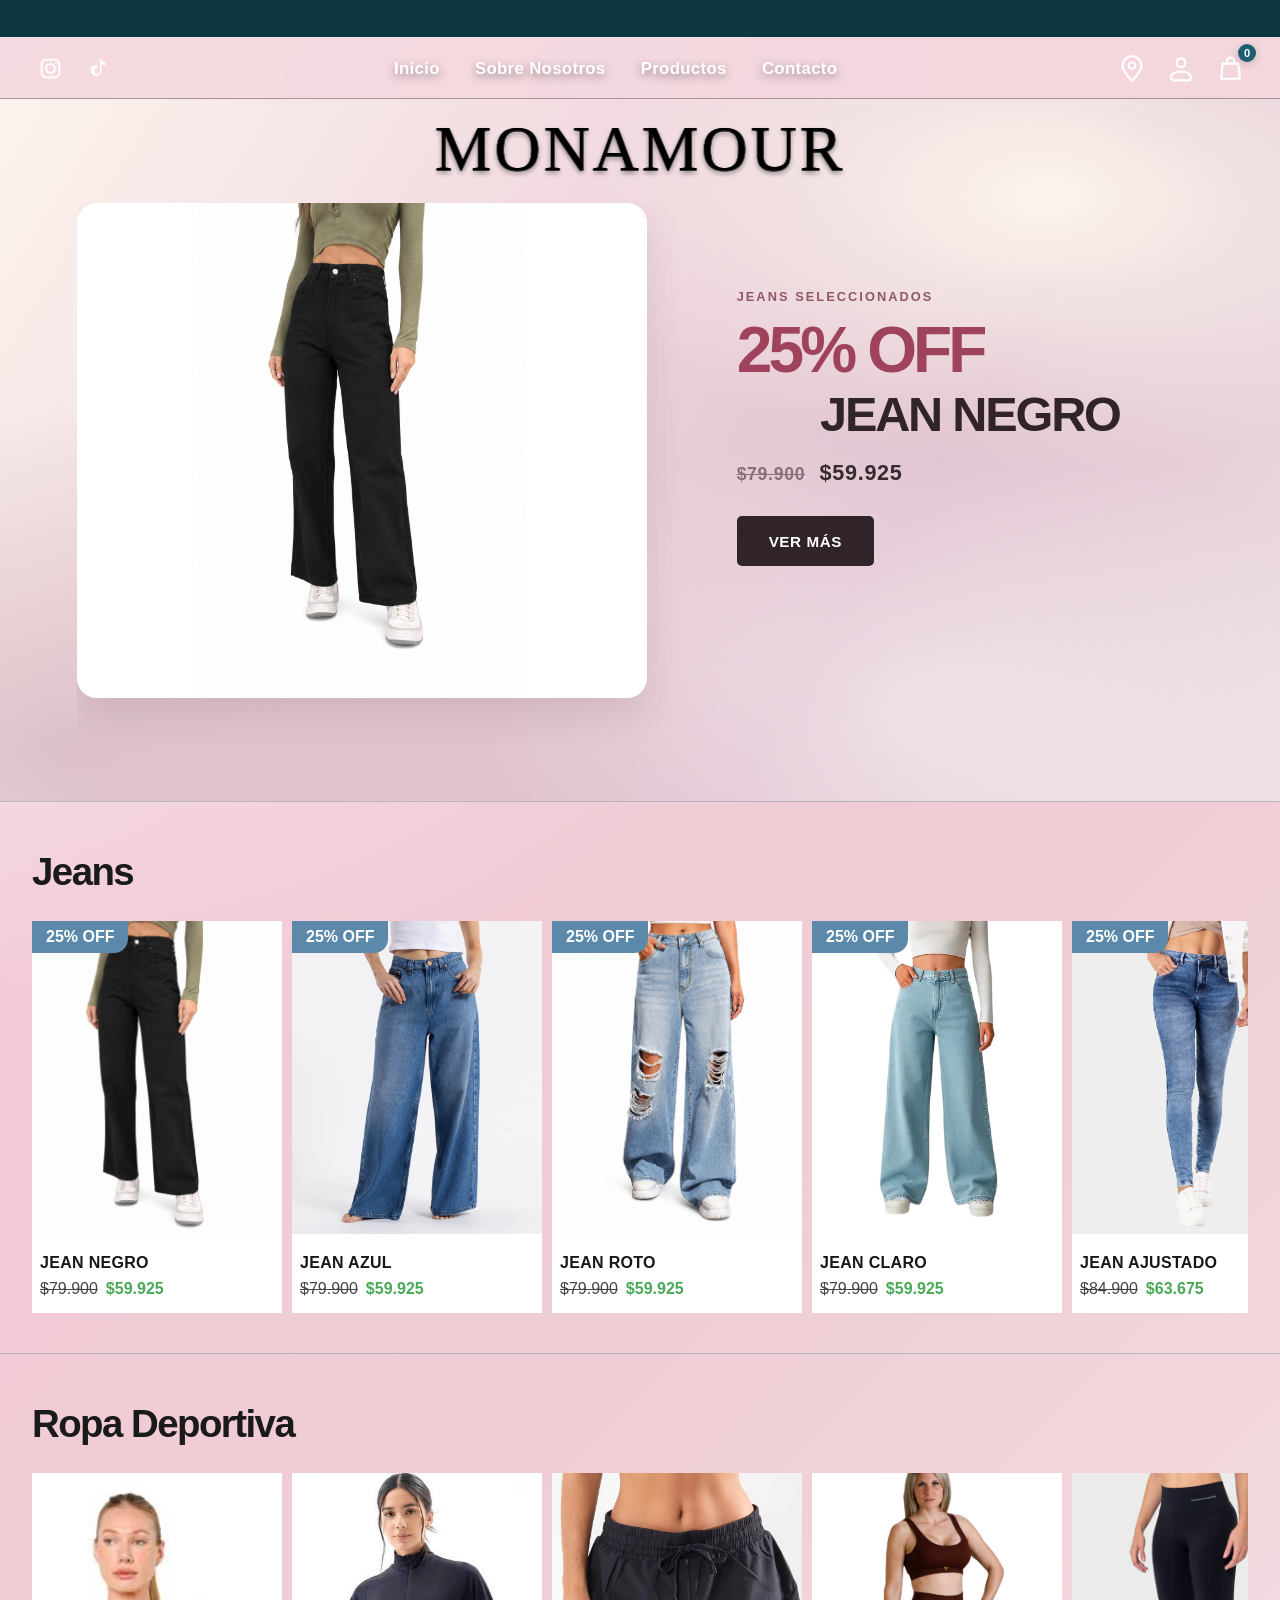
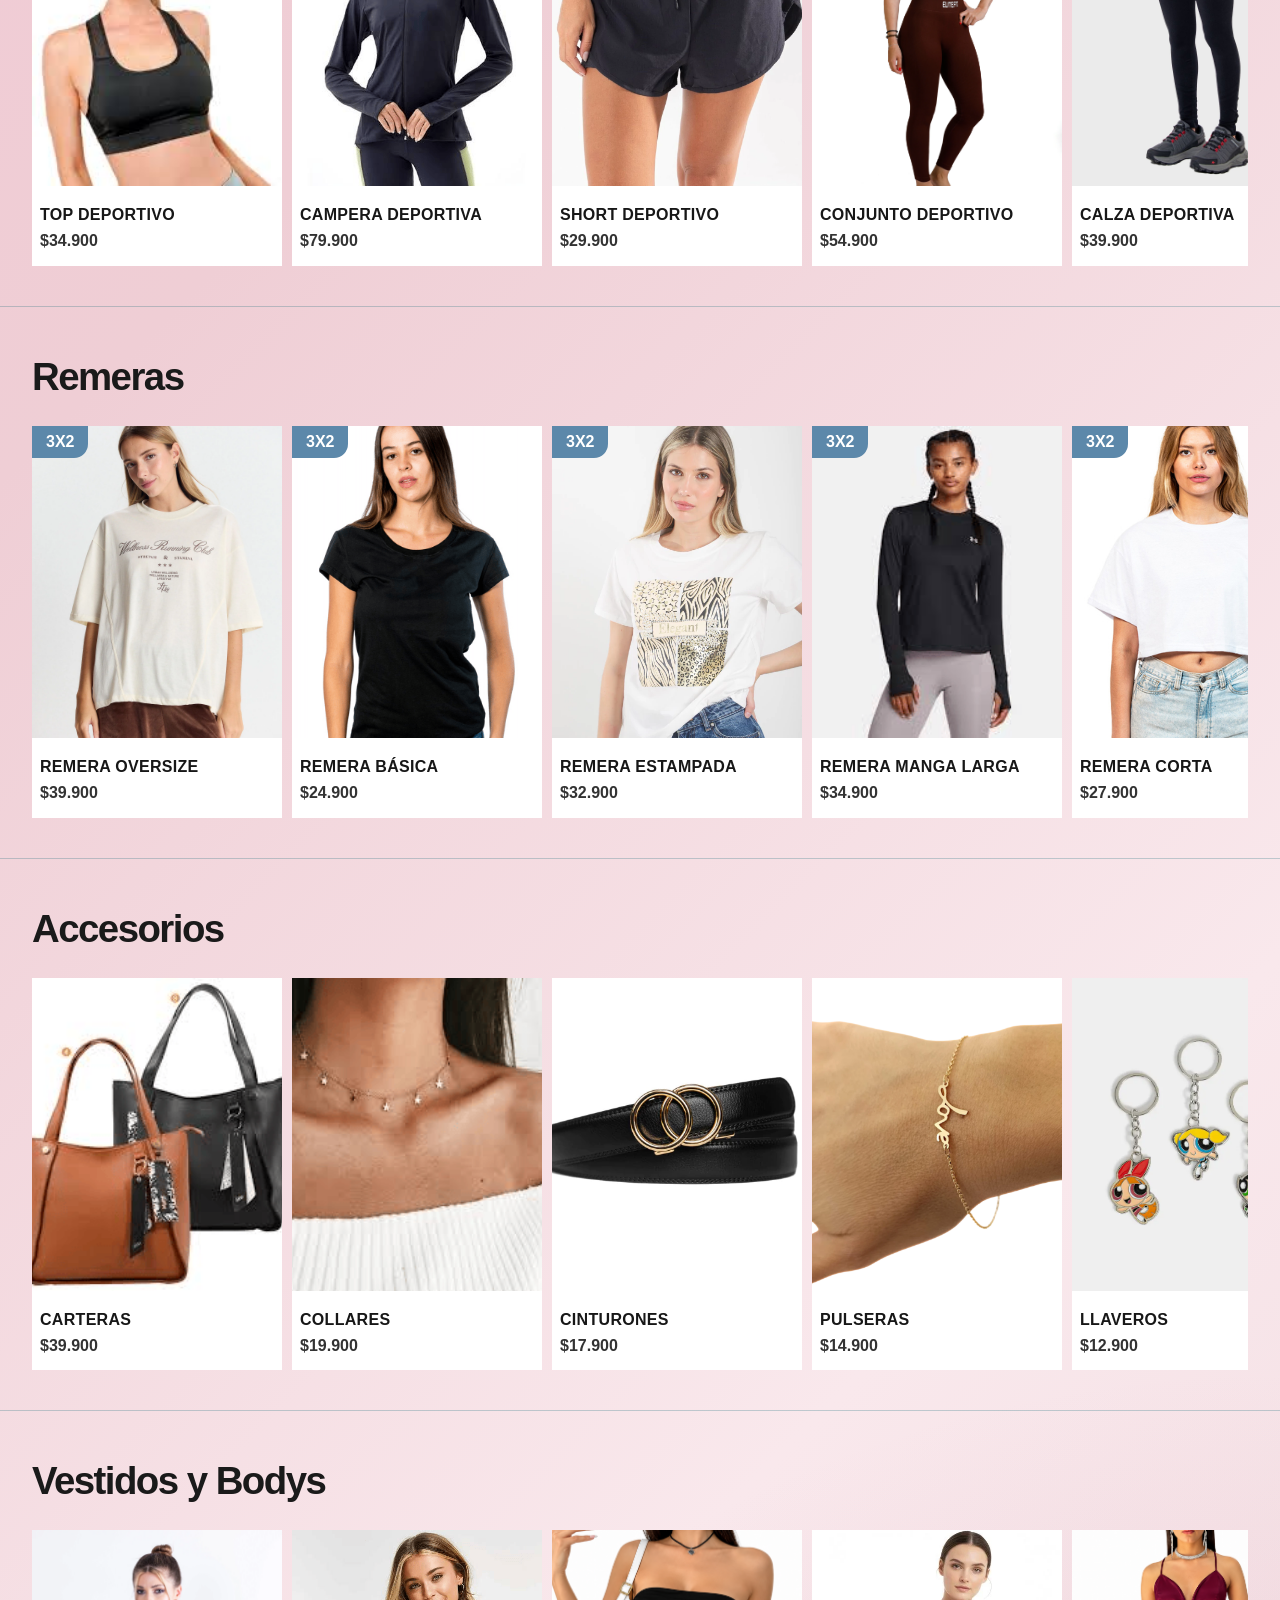
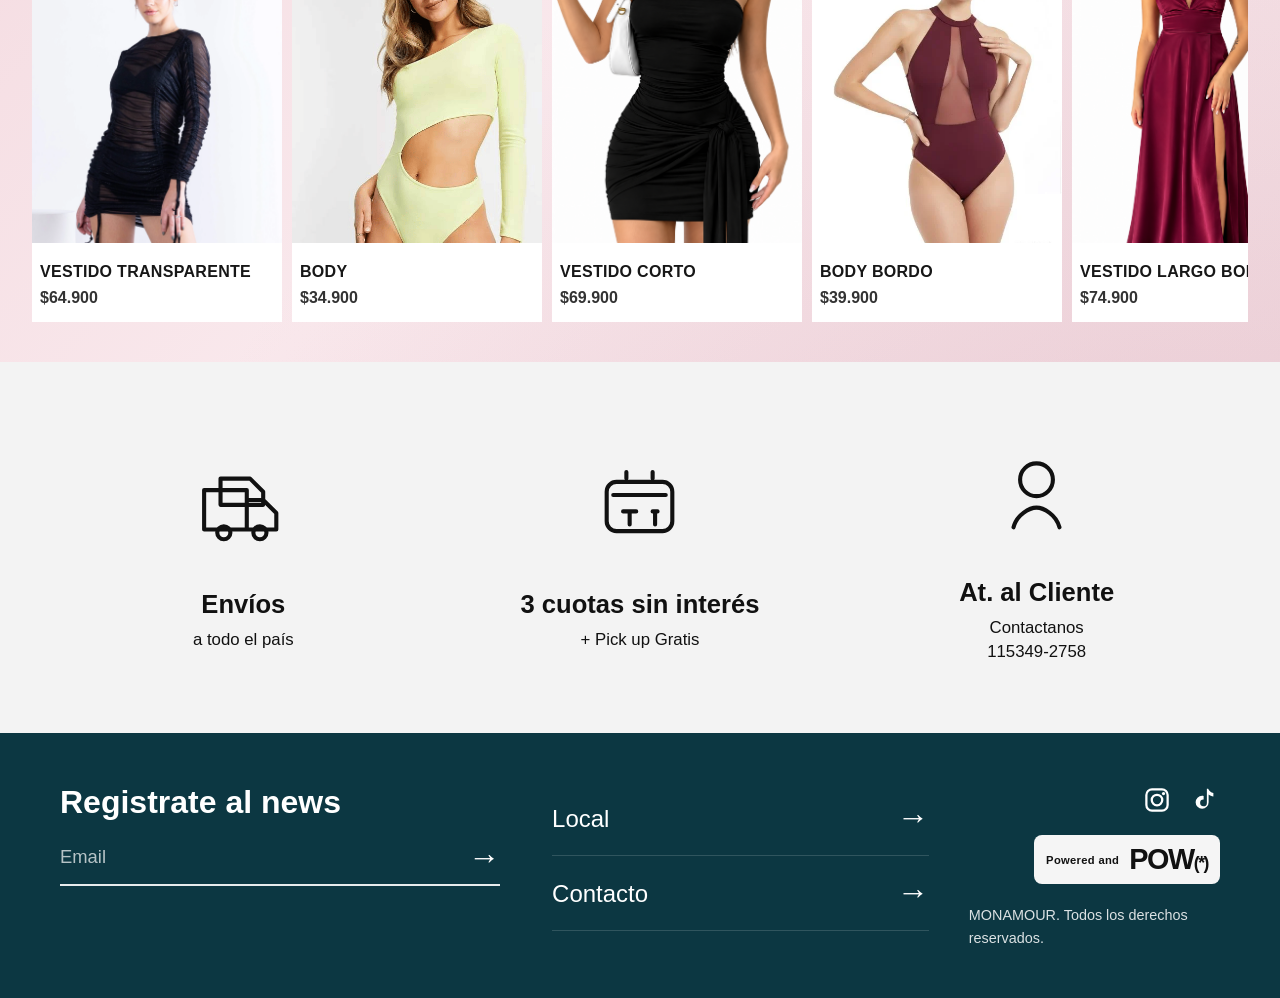
<file: HTML/index.html>
<!DOCTYPE html>
<html lang="es">

<head>
    <meta charset="UTF-8">
    <meta name="viewport" content="width=device-width, initial-scale=1.0">

    <title>MounAmour</title>

    <link rel="stylesheet" href="../CSS/estilo.css">
    <link rel="stylesheet" href="../CSS/inicio.css">
    <link rel="stylesheet" href="../CSS/producto.css">
    <link rel="stylesheet" href="../CSS/footer.css">
</head>

<body id="inicio">

    <div class="promo-strip" aria-label="Promociones">
        <div class="promo-track">
            <span>3X2 EN REMERAS</span>
            <span> - </span>
            <span>25% OFF</span>
            <span> - </span>
            <span>5 cuotas sin interés</span>
            <span> - </span>
            <span>6 cuotas sin interés a partir de $100.000</span>
            <span> - </span>
            <span>3X2 EN REMERAS</span>
            <span> - </span>
            <span>25% OFF</span>
            <span> - </span>
            <span>5 cuotas sin interés</span>
            <span> - </span>
            <span>6 cuotas sin interés a partir de $100.000</span>
        </div>
    </div>

    <nav class="topbar" aria-label="Navegación principal">
        <div class="nav-social-icons" aria-label="Redes sociales">
            <a href="https://www.instagram.com/monamourok/" target="_blank" rel="noopener noreferrer" class="icon-link social-nav-icon" aria-label="Instagram">
                <svg viewBox="0 0 24 24" aria-hidden="true"><rect x="3.5" y="3.5" width="17" height="17" rx="4.5"/><circle cx="12" cy="12" r="4.2"/><circle class="social-icon-dot" cx="17.2" cy="6.8" r="1.1"/></svg>
            </a>
            <a href="https://www.tiktok.com/@monamourokk" target="_blank" rel="noopener noreferrer" class="icon-link social-nav-icon" aria-label="TikTok">
                <svg viewBox="0 0 24 24" aria-hidden="true"><path class="tiktok-mark" d="M14.5 3c.8 1.8 2.3 3 4.2 3.4v2.7c-1.4-.1-2.7-.6-3.8-1.5v6.2a5.2 5.2 0 1 1-5.2-5.2c.4 0 .8.1 1.2.2v2.8a2.7 2.7 0 1 0 2.6 2.7V3h1z"/></svg>
            </a>
        </div>
        <div class="nav-links">
            <a href="#inicio" onclick="event.preventDefault(); window.scrollTo({ top: 0, left: 0, behavior: 'smooth' });">Inicio</a>
            <a href="#sobrenosotros">Sobre Nosotros</a>

            <div class="nav-item">
                <button type="button" class="menu-link">Productos</button>
                <div class="submenu" aria-label="Subcategorías de productos">
                    <a href="#jeans">Jeans</a>
                    <a href="#deportiva">Ropa deportiva</a>
                    <a href="#remeras">Remera</a>
                    <a href="#accesorios">Accesorios</a>
                    <a href="#vestidos">Vestidos y bodys</a>
                </div>
            </div>

            <a href="https://wa.me/5491153492758" target="_blank" rel="noopener noreferrer">Contacto</a>
        </div>

        <div class="nav-right-icons" aria-label="Accesos rápidos y redes sociales">
            <a href="https://www.google.com/maps/search/?api=1&query=Doctor+Carrillo+6184,+Isidro+Casanova,+Buenos+Aires,+Argentina" target="_blank" rel="noopener noreferrer" class="icon-link location-icon" aria-label="Ubicación">
                <svg viewBox="0 0 24 24" aria-hidden="true"><path d="M12 22s8-7.2 8-13a8 8 0 1 0-16 0c0 5.8 8 13 8 13Z"/><circle cx="12" cy="9" r="2.8"/></svg>
            </a>
            <button type="button" class="icon-link account-icon" aria-label="Abrir cuenta" aria-controls="cuenta-panel" aria-expanded="false" data-account-toggle>
                <svg viewBox="0 0 24 24" aria-hidden="true"><circle cx="12" cy="7" r="3.5"/><path d="M4 19c0-3.1 3.2-5 8-5s8 1.9 8 5a2 2 0 0 1-2 2H6a2 2 0 0 1-2-2Z"/></svg>
            </button>
            <button type="button" class="icon-link cart-icon" aria-label="Carrito de compras" data-cart-toggle>
                <svg viewBox="0 0 24 24" aria-hidden="true"><path d="M5.5 8h13l1.2 12.5H4.3L5.5 8Z"/><path d="M9 8V6a3 3 0 0 1 6 0v2"/></svg>
                <span class="cart-count" data-cart-count>0</span>
            </button>
        </div>
    </nav>

    <aside class="account-panel" id="cuenta-panel" aria-label="Cuenta de cliente" role="dialog" aria-modal="false" hidden>
        <div class="account-panel-header">
            <div>
                <p class="account-eyebrow">MONAMOUR</p>
                <h2 data-account-title>Mi cuenta</h2>
            </div>
            <button type="button" class="account-close" aria-label="Cerrar cuenta" data-account-close>×</button>
        </div>

        <div class="account-view" data-account-view="forms">
            <div class="account-tabs" role="tablist" aria-label="Acceso a tu cuenta">
                <button type="button" class="account-tab is-active" role="tab" aria-selected="true" aria-controls="cuenta-login" data-account-mode="login">Iniciar sesión</button>
                <button type="button" class="account-tab" role="tab" aria-selected="false" aria-controls="cuenta-registro" data-account-mode="register">Registrarme</button>
            </div>

            <form class="account-form" id="cuenta-login" action="cuenta.php" method="post" data-account-form="login">
                <label for="cuenta-login-email">Email</label>
                <input id="cuenta-login-email" name="email" type="email" autocomplete="email" maxlength="254" required>
                <label for="cuenta-login-password">Contraseña</label>
                <input id="cuenta-login-password" name="password" type="password" autocomplete="current-password" minlength="8" maxlength="72" required>
                <button class="account-submit" type="submit">Iniciar sesión</button>
            </form>

            <form class="account-form" id="cuenta-registro" action="cuenta.php" method="post" data-account-form="register" hidden>
                <label for="cuenta-register-name">Nombre</label>
                <input id="cuenta-register-name" name="name" type="text" autocomplete="name" minlength="2" maxlength="80" required>
                <label for="cuenta-register-email">Email</label>
                <input id="cuenta-register-email" name="email" type="email" autocomplete="email" maxlength="254" required>
                <label for="cuenta-register-password">Contraseña</label>
                <input id="cuenta-register-password" name="password" type="password" autocomplete="new-password" minlength="8" maxlength="72" required>
                <p class="account-form-hint">Usá al menos 8 caracteres.</p>
                <button class="account-submit" type="submit">Crear cuenta</button>
            </form>
        </div>

        <div class="account-view" data-account-view="signed-in" hidden>
            <p class="account-welcome">Hola, <strong data-account-name></strong></p>
            <p class="account-email" data-account-email></p>
            <button type="button" class="account-submit" data-account-logout>Cerrar sesión</button>
        </div>

        <p class="account-message" data-account-message role="status" aria-live="polite"></p>
    </aside>

    <aside class="cart-panel" id="carrito" aria-label="Carrito de compras">
        <div class="cart-header">
            <h2>Carrito</h2>
            <button type="button" class="cart-close" data-cart-close aria-label="Cerrar carrito">×</button>
        </div>
        <div class="cart-items" id="carrito-items"></div>
        <div class="cart-footer">
            <div class="cart-total-row">
                <span>Total</span>
                <strong id="carrito-total">$0</strong>
            </div>
            <button type="button" class="checkout-button">Comprar ahora</button>
        </div>
    </aside>

    <header class="hero">
        <a class="hero-brand" href="#inicio" aria-label="MONAMOUR, volver al inicio">
            <span class="hero-brand-face">MONAMOUR</span>
            <span class="hero-brand-face hero-brand-back" aria-hidden="true">MONAMOUR</span>
        </a>
        <section class="hero-carousel" aria-label="Productos destacados" aria-roledescription="carrusel">
            <div class="hero-slides">
                <article class="hero-slide is-active" aria-roledescription="diapositiva" aria-label="1 de 3">
                    <div class="hero-product">
                        <img src="../IMG/jean-negro.png" alt="Jean negro">
                    </div>
                    <div class="hero-content">
                        <p class="hero-eyebrow">JEANS SELECCIONADOS</p>
                        <p class="hero-offer">25% OFF</p>
                        <h1>Jean negro</h1>
                        <p class="hero-price"><s>$79.900</s> <strong>$59.925</strong></p>
                        <a class="hero-cta" href="producto.html?id=jean-negro">Ver más</a>
                    </div>
                </article>
                <article class="hero-slide" aria-roledescription="diapositiva" aria-label="2 de 3" aria-hidden="true">
                    <div class="hero-product">
                        <img src="../IMG/remera-oversize.png" alt="Remera oversize">
                    </div>
                    <div class="hero-content">
                        <p class="hero-eyebrow">ESPECIAL REMERAS</p>
                        <p class="hero-offer">3X2</p>
                        <h2>Remeras para todos tus días</h2>
                        <p class="hero-description">Elegí tus favoritas y llevate 3 pagando 2.</p>
                        <a class="hero-cta" href="#remeras">Ver más</a>
                    </div>
                </article>
                <article class="hero-slide" aria-roledescription="diapositiva" aria-label="3 de 3" aria-hidden="true">
                    <div class="hero-product">
                        <img src="../IMG/vestido-largo-bordo.png" alt="Vestido largo bordo">
                    </div>
                    <div class="hero-content">
                        <p class="hero-eyebrow">UN LOOK QUE DESTACA</p>
                        <p class="hero-offer">5 cuotas sin interés</p>
                        <h2>Vestido largo bordo</h2>
                        <p class="hero-price"><strong>$74.900</strong></p>
                        <a class="hero-cta" href="producto.html?id=vestido-largo-bordo">Ver más</a>
                    </div>
                </article>
            </div>
        </section>
    </header>


    <main>

        <section id="sobrenosotros" class="about-section">
            <div class="about-content">
                <h2>Quiénes somos</h2>
                <p class="about-intro">Somos dos chicas interesadas en la moda.</p>
                <p>Creamos MONAMOUR para compartir nuestra pasión por las prendas que combinan comodidad, estilo y personalidad. Elegimos cada producto pensando en que puedas encontrar opciones para distintos momentos y armar looks que te representen.</p>
                <p>Nos inspira acompañarte a sentirte cómoda y segura con lo que usás. Por eso buscamos sumar prendas actuales, versátiles y fáciles de combinar, con una atención cercana para ayudarte a elegir. MONAMOUR es un proyecto hecho con dedicación y entusiasmo, y cada compra nos ayuda a seguir creciendo junto a nuestra comunidad.</p>
            </div>
        </section>

        <!-- JEANS -->
        <section id="jeans">
            <h2>Jeans</h2>
            <div class="productos" id="productos-jeans"></div>
        </section>


        <!-- ROPA DEPORTIVA -->
        <section id="deportiva">
            <h2>Ropa Deportiva</h2>
            <div class="productos" id="productos-deportiva"></div>
        </section>


        <!-- REMERAS -->
        <section id="remeras">
            <h2>Remeras</h2>
            <div class="productos" id="productos-remeras"></div>
        </section>


        <!-- ACCESORIOS -->
        <section id="accesorios">
            <h2>Accesorios</h2>
            <div class="productos" id="productos-accesorios"></div>
        </section>


        <!-- VESTIDOS Y BODYS -->
        <section id="vestidos">
            <h2>Vestidos y Bodys</h2>
            <div class="productos" id="productos-vestidos"></div>
        </section>


    </main>

    <footer class="site-footer">
        <div class="footer-benefits">
            <div class="benefit">
                <div class="benefit-icon" aria-hidden="true">
                    <svg viewBox="0 0 64 64" role="img" aria-label="Envíos a todo el país">
                        <path d="M8 22h26v24H8zM34 28h10l8 8v10h-18zM18 15h18l8 8v8H18z" fill="none" stroke="currentColor" stroke-width="2.5" stroke-linecap="round" stroke-linejoin="round"/>
                        <circle cx="20" cy="48" r="4" fill="none" stroke="currentColor" stroke-width="2.5"/>
                        <circle cx="42" cy="48" r="4" fill="none" stroke="currentColor" stroke-width="2.5"/>
                    </svg>
                </div>
                <div class="benefit-copy">
                    <h3>Envíos</h3>
                    <p>a todo el país</p>
                </div>
            </div>

            <div class="benefit">
                <div class="benefit-icon" aria-hidden="true">
                    <svg viewBox="0 0 64 64" role="img" aria-label="3 cuotas sin interés">
                        <path d="M18 17h28a6 6 0 0 1 6 6v18a6 6 0 0 1-6 6H18a6 6 0 0 1-6-6V23a6 6 0 0 1 6-6Z" fill="none" stroke="currentColor" stroke-width="2.5"/>
                        <path d="M16 25h32M24 15v-4m16 4v-4M22 35h8m-4 0v8M40 35h3m-1.5 0v8" fill="none" stroke="currentColor" stroke-width="2.5" stroke-linecap="round"/>
                    </svg>
                </div>
                <div class="benefit-copy">
                    <h3>3 cuotas sin interés</h3>
                    <p>+ Pick up Gratis</p>
                </div>
            </div>

            <div class="benefit">
                <div class="benefit-icon" aria-hidden="true">
                    <svg viewBox="0 0 64 64" role="img" aria-label="Contacto al cliente">
                        <circle cx="32" cy="23" r="10" fill="none" stroke="currentColor" stroke-width="2.5"/>
                        <path d="M18 52c2-8 10-12 14-12s12 4 14 12" fill="none" stroke="currentColor" stroke-width="2.5" stroke-linecap="round"/>
                    </svg>
                </div>
                <div class="benefit-copy">
                    <h3>At. al Cliente</h3>
                    <p>Contactanos<br><a href="https://wa.me/5491153492758" target="_blank" rel="noopener noreferrer">115349-2758</a></p>
                </div>
            </div>
        </div>

        <div class="footer-main">
            <div class="newsletter" id="newsletter">
                <h3>Registrate al news</h3>
                <form class="newsletter-form" action="../newsletter.php" method="post">
                    <label class="sr-only" for="newsletter-email">Email</label>
                    <input id="newsletter-email" name="email" type="email" placeholder="Email" autocomplete="email" maxlength="254" required>
                    <button type="submit" aria-label="Registrarme al newsletter">→</button>
                </form>
                <p class="newsletter-message" id="newsletter-message" role="status" aria-live="polite"></p>
            </div>

            <div class="footer-links">
                <div class="link-item">
                    <a href="https://www.google.com/maps/search/?api=1&query=Doctor+Carrillo+6184,+Isidro+Casanova,+Buenos+Aires,+Argentina" class="link-button" target="_blank" rel="noopener noreferrer">Local <span>→</span></a>
                </div>
                <div class="link-item">
                    <a href="https://wa.me/5491153492758" class="link-button" target="_blank" rel="noopener noreferrer">Contacto <span>→</span></a>
                </div>
            </div>

            <div class="footer-social">
                <div class="social-icons">
                    <a href="https://www.instagram.com/monamourok/" target="_blank" rel="noopener noreferrer" aria-label="Instagram" class="social-icon instagram-icon">
                        <svg viewBox="0 0 24 24" aria-hidden="true"><rect x="3.5" y="3.5" width="17" height="17" rx="4.5" fill="none" stroke="currentColor" stroke-width="1.8"/><circle cx="12" cy="12" r="4.2" fill="none" stroke="currentColor" stroke-width="1.8"/><circle cx="17.2" cy="6.8" r="1.3" fill="currentColor"/></svg>
                    </a>
                    <a href="https://www.tiktok.com/@monamourokk" target="_blank" rel="noopener noreferrer" aria-label="TikTok" class="social-icon tiktok-icon">
                        <svg viewBox="0 0 24 24" aria-hidden="true"><path d="M14.5 3c.8 1.8 2.3 3 4.2 3.4v2.7c-1.4-.1-2.7-.6-3.8-1.5v6.2a5.2 5.2 0 1 1-5.2-5.2c.4 0 .8.1 1.2.2v2.8a2.7 2.7 0 1 0 2.6 2.7V3h1z" fill="currentColor"/></svg>
                    </a>
                </div>

                <div class="powered">
                    <span class="powered-text">Powered and</span>
                    <span class="powered-brand">POW<span class="star">(*)</span></span>
                </div>

                <p>MONAMOUR. Todos los derechos reservados.</p>
            </div>
        </div>
    </footer>

    <script src="../JS/script.js"></script>
    <script src="../JS/cuenta.js"></script>
</body>

</html>
</file>
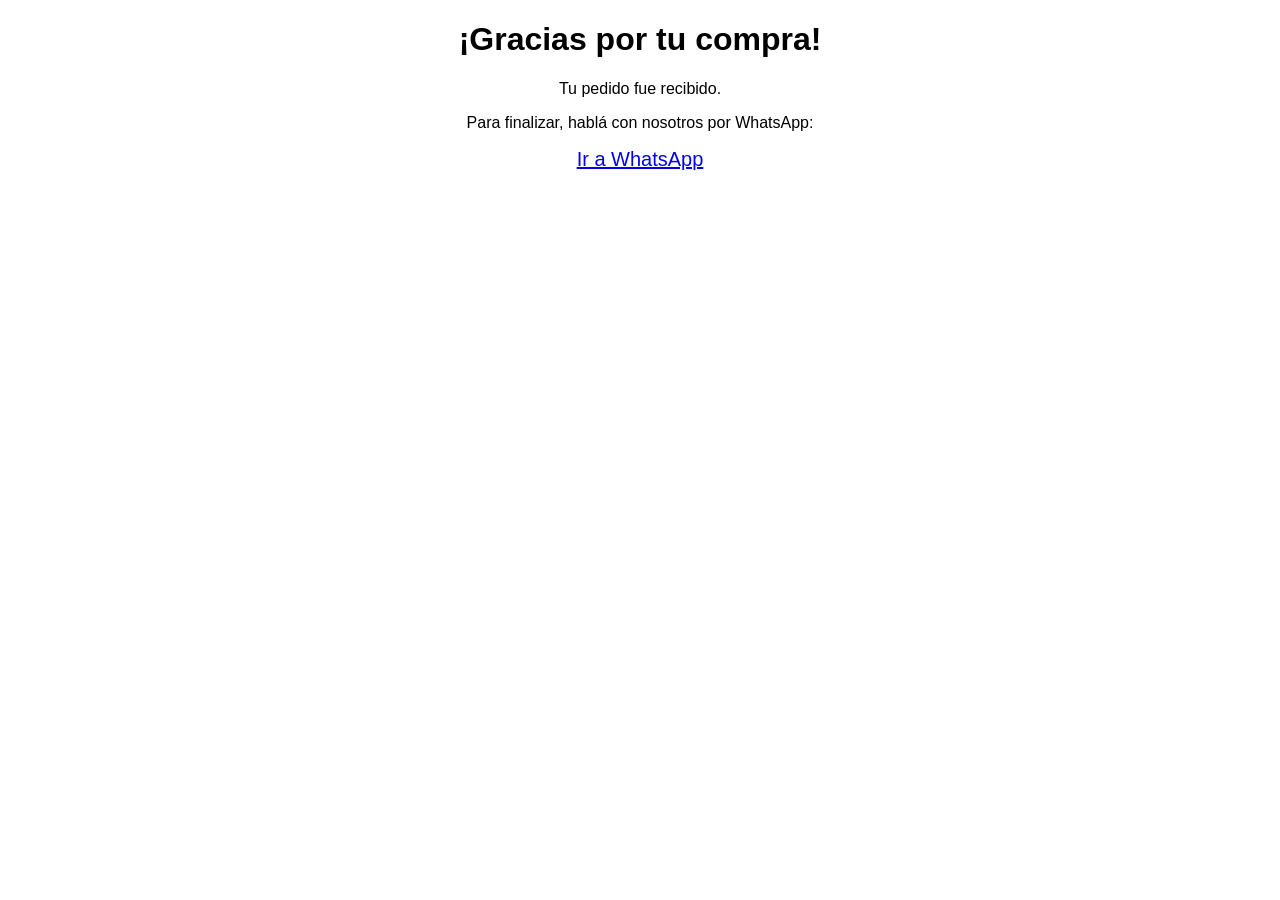
<file: HTML/comprar.html>
<!DOCTYPE html>
<html lang="es">
<head>
<meta charset="UTF-8">
<title>Compra</title>
</head>
<body style="text-align:center; font-family:Arial;">

<h1>¡Gracias por tu compra! </h1>

<p>Tu pedido fue recibido.</p>

<p>Para finalizar, hablá con nosotros por WhatsApp:</p>

<a href="https://wa.me/5491154572742" target="_blank"
   style="font-size:20px;">
   Ir a WhatsApp
</a>

</body>
</html>
</file>
<file: CSS/estilo.css>
/* =========================
   RESET
   ========================= */

* {
    box-sizing: border-box;
    margin: 0;
    padding: 0;
}


/* =========================
   CUERPO
   ========================= */

body {
    background:
        radial-gradient(circle at top left, rgba(255,255,255,0.75) 0%, rgba(255,255,255,0) 24%),
        radial-gradient(circle at bottom right, rgba(203, 139, 161, 0.35) 0%, rgba(203, 139, 161, 0) 28%),
        linear-gradient(135deg, #f4dfe5 0%, #f1cad5 18%, #efced5 38%, #f9e8ec 70%, #efd8dd 100%);
    color: #1d1d1d;
    font-family: Arial, sans-serif;
    position: relative;
}

body::before {
    content: "";
    position: fixed;
    inset: 0;
    pointer-events: none;
    background-image:
        linear-gradient(rgba(255,255,255,0.08) 1px, transparent 1px),
        linear-gradient(90deg, rgba(255,255,255,0.08) 1px, transparent 1px);
    background-size: 22px 22px;
    mask-image: radial-gradient(circle at center, black 25%, transparent 90%);
    opacity: 0.45;
}

html {
    scroll-behavior: smooth;
}



/* =========================
   ENCABEZADO
   ========================= */

header {
    min-height: 100vh;
    padding: 0;
    overflow: hidden;
    background: #063b45;
    color: white;
    display: flex;
    align-items: center;
    justify-content: center;
    text-align: center;
    position: relative;
}

.hero-slides,
.hero::after {
    position: absolute;
    inset: 0;
}

.hero-slides {
    overflow: hidden;
}

.hero-track {
    display: flex;
    width: max-content;
    height: 100%;
    animation: hero-scroll 15.2s linear infinite;
    will-change: transform;
}

.hero::after {
    content: "";
    z-index: 1;
    background: linear-gradient(rgba(0, 0, 0, 0.12), rgba(0, 0, 0, 0.5));
    pointer-events: none;
}

.hero-slide {
    flex: 0 0 100vw;
    width: 100vw;
    height: 100%;
    object-fit: cover;
    object-position: center 18%;
}

@keyframes hero-scroll {
    0%, 19.74% { transform: translateX(0); }
    25%, 44.74% { transform: translateX(-12.5%); }
    50%, 69.74% { transform: translateX(-25%); }
    75%, 94.74% { transform: translateX(-37.5%); }
    100% { transform: translateX(-50%); }
}

.hero-content {
    position: relative;
    z-index: 2;
    max-width: 1000px;
    padding: 2rem 1rem 3rem;
}

header h1 {
    margin-bottom: 10px;
    font-size: clamp(4.2rem, 10vw, 13rem);
    line-height: 0.88;
    letter-spacing: 0.06em;
    text-transform: uppercase;
    font-weight: 900;
    text-shadow: 0 5px 20px rgba(0, 0, 0, 0.35);
    font-family: 'Arial Black', Impact, sans-serif;
}

header p {
    font-size: clamp(1.1rem, 2vw, 1.8rem);
    letter-spacing: 0.04em;
    opacity: 0.96;
    text-shadow: 0 3px 10px rgba(0, 0, 0, 0.3);
    font-weight: 700;
    margin-top: 0.8rem;
}

@media (prefers-reduced-motion: reduce) {
    .hero-track {
        animation: none;
        transform: translateX(0);
    }
}


/* =========================
   NAVEGACIÓN
   ========================= */

.promo-strip {
    background: #0c3742;
    color: #fff;
    overflow: hidden;
    white-space: nowrap;
    padding: 0.6rem 0;
    position: relative;
}

.promo-track {
    display: inline-flex;
    align-items: center;
    gap: 1.2rem;
    min-width: max-content;
    font-size: 0.92rem;
    font-weight: 700;
    letter-spacing: 0.02em;
    padding-left: 100%;
    animation: promo-scroll 28s linear infinite;
}

@keyframes promo-scroll {
    0% {
        transform: translateX(0);
    }
    100% {
        transform: translateX(-50%);
    }
}

.topbar {
    display: flex;
    align-items: center;
    justify-content: space-between;
    gap: 2rem;
    padding: 0.85rem 2rem 0.7rem;
    background: rgba(244, 216, 222, 0.9);
    border-bottom: 1px solid rgba(0, 0, 0, 0.32);
    position: sticky;
    top: 0;
    z-index: 30;
    backdrop-filter: blur(4px);
}

.nav-left-icons {
    display: flex;
    align-items: center;
    gap: 0.8rem;
    min-width: 110px;
}

.nav-social-icons,
.nav-right-icons {
    display: flex;
    align-items: center;
    gap: 0.8rem;
}

.icon-link {
    width: 36px;
    height: 36px;
    display: inline-flex;
    align-items: center;
    justify-content: center;
    color: #fff;
    text-decoration: none;
    transition: opacity 0.2s ease, transform 0.2s ease;
    position: relative;
    border: 0;
    background: transparent;
    cursor: pointer;
}

.cart-count {
    position: absolute;
    top: -7px;
    right: -8px;
    min-width: 18px;
    height: 18px;
    border-radius: 50%;
    background: #1e5d72;
    color: #fff;
    font-size: 0.7rem;
    font-weight: 700;
    display: inline-flex;
    align-items: center;
    justify-content: center;
    padding: 0 4px;
    box-shadow: 0 2px 8px rgba(0, 0, 0, 0.18);
}

.icon-link:hover,
.icon-link:focus-visible {
    opacity: 0.8;
    transform: translateY(-1px);
}

.icon-link svg {
    width: 28px;
    height: 28px;
    display: block;
}

.icon-link svg path,
.icon-link svg circle,
.icon-link svg rect {
    fill: none;
    stroke: currentColor;
    stroke-width: 1.8;
    stroke-linecap: round;
    stroke-linejoin: round;
}

.cart-icon svg {
    width: 29px;
    height: 29px;
}

.account-icon svg {
    width: 30px;
    height: 30px;
}

.account-icon {
    cursor: pointer;
}

.account-panel {
    position: fixed;
    top: 90px;
    right: 18px;
    z-index: 101;
    width: min(390px, calc(100vw - 24px));
    max-height: min(78vh, 680px);
    overflow-y: auto;
    padding: 22px;
    border: 1px solid rgba(48, 36, 42, 0.12);
    border-radius: 16px;
    background: rgba(255, 255, 255, 0.98);
    box-shadow: 0 18px 48px rgba(48, 36, 42, 0.22);
    color: #30242a;
}

.account-panel[hidden],
.account-view[hidden],
.account-form[hidden] {
    display: none;
}

.account-panel-header {
    display: flex;
    align-items: flex-start;
    justify-content: space-between;
    gap: 16px;
    margin-bottom: 18px;
}

.account-eyebrow {
    margin: 0 0 5px;
    color: #8d5363;
    font-size: 0.72rem;
    font-weight: 800;
    letter-spacing: 0.16em;
}

.account-panel-header h2 {
    margin: 0;
    color: #30242a;
    font-size: 1.45rem;
}

.account-close {
    border: 0;
    background: transparent;
    color: #51474a;
    font-size: 1.8rem;
    line-height: 1;
    cursor: pointer;
}

.account-tabs {
    display: grid;
    grid-template-columns: 1fr 1fr;
    gap: 4px;
    margin-bottom: 18px;
    padding: 4px;
    border-radius: 9px;
    background: #f5ecef;
}

.account-tab {
    min-height: 40px;
    border: 0;
    border-radius: 7px;
    background: transparent;
    color: #67575c;
    font: inherit;
    font-size: 0.88rem;
    font-weight: 700;
    cursor: pointer;
}

.account-tab.is-active {
    background: #fff;
    color: #30242a;
    box-shadow: 0 2px 8px rgba(48, 36, 42, 0.1);
}

.account-form {
    display: flex;
    flex-direction: column;
    gap: 9px;
}

.account-form label {
    margin-top: 5px;
    color: #483c40;
    font-size: 0.88rem;
    font-weight: 700;
}

.account-form input {
    width: 100%;
    min-height: 44px;
    padding: 10px 12px;
    border: 1px solid #d8cbd0;
    border-radius: 7px;
    background: #fff;
    color: #30242a;
    font: inherit;
}

.account-form input:focus {
    border-color: #8d5363;
    outline: 2px solid rgba(141, 83, 99, 0.15);
}

.account-form-hint {
    margin: 0;
    color: #74676b;
    font-size: 0.8rem;
}

.account-submit {
    min-height: 46px;
    margin-top: 8px;
    border: 0;
    border-radius: 7px;
    background: #30242a;
    color: #fff;
    font: inherit;
    font-weight: 700;
    cursor: pointer;
}

.account-submit:hover,
.account-submit:focus-visible {
    background: #704451;
}

.account-submit:disabled {
    opacity: 0.65;
    cursor: wait;
}

.account-message {
    min-height: 1.3em;
    margin: 13px 0 0;
    color: #287a36;
    font-size: 0.88rem;
    line-height: 1.45;
}

.account-message.error {
    color: #a32020;
}

.account-welcome {
    margin: 0 0 6px;
    color: #30242a;
    font-size: 1.1rem;
}

.account-email {
    margin: 0;
    color: #74676b;
    font-size: 0.92rem;
}

.social-nav-icon svg {
    width: 25px;
    height: 25px;
}

.social-nav-icon .social-icon-dot {
    fill: currentColor;
    stroke: none;
}

.social-nav-icon .tiktok-mark {
    fill: currentColor;
    stroke: none;
}

.nav-links {
    display: flex;
    align-items: center;
    justify-content: center;
    flex: 1;
    gap: 2.2rem;
}

.topbar a,
.menu-link {
    color: #fff;
    font-weight: 800;
    text-decoration: none;
    text-shadow: 0 3px 10px rgba(0, 0, 0, 0.45);
    font-family: 'Segoe UI', Tahoma, Geneva, Verdana, sans-serif;
    font-size: 1.05rem;
    letter-spacing: 0.02em;
    background: transparent;
    border: 0;
    cursor: pointer;
    padding: 0;
    transition: opacity 0.2s ease;
}

.topbar a:hover,
.topbar a:focus-visible,
.menu-link:hover,
.menu-link:focus-visible {
    opacity: 0.8;
}

.nav-item {
    position: relative;
    display: inline-block;
    padding-bottom: 0.7rem;
    margin-bottom: -0.7rem;
}

.menu-link {
    display: inline-flex;
    align-items: center;
    gap: 0.25rem;
    padding: 0.2rem 0;
}

.submenu {
    position: absolute;
    top: calc(100% - 0.1rem);
    left: 50%;
    transform: translateX(-50%);
    min-width: 210px;
    background: rgba(255, 255, 255, 0.96);
    border: 1px solid rgba(0, 0, 0, 0.08);
    border-radius: 10px;
    box-shadow: 0 10px 20px rgba(0, 0, 0, 0.12);
    padding: 10px 0;
    display: none;
    z-index: 20;
    pointer-events: auto;
}

.nav-item:hover .submenu,
.nav-item:focus-within .submenu,
.nav-item:active .submenu {
    display: block;
}

.cart-panel {
    position: fixed;
    top: 80px;
    right: 18px;
    width: min(380px, calc(100vw - 24px));
    background: rgba(255, 255, 255, 0.97);
    border: 1px solid rgba(0, 0, 0, 0.08);
    border-radius: 18px;
    box-shadow: 0 18px 30px rgba(0, 0, 0, 0.18);
    z-index: 100;
    padding: 16px 18px 18px;
    transform: translateY(-12px);
    opacity: 0;
    visibility: hidden;
    transition: opacity 0.2s ease, transform 0.2s ease, visibility 0.2s ease;
}

.cart-panel.open {
    opacity: 1;
    transform: translateY(0);
    visibility: visible;
}

.cart-header {
    display: flex;
    align-items: center;
    justify-content: space-between;
    margin-bottom: 12px;
}

.cart-header h2 {
    font-size: 1.4rem;
    color: #173e4a;
}

.cart-close {
    border: 0;
    background: transparent;
    color: #173e4a;
    font-size: 1.7rem;
    cursor: pointer;
    line-height: 1;
}

.cart-items {
    display: flex;
    flex-direction: column;
    gap: 12px;
    max-height: 330px;
    overflow-y: auto;
    padding-right: 4px;
}

.cart-item {
    display: flex;
    align-items: center;
    gap: 12px;
    padding: 8px 0;
    border-bottom: 1px solid rgba(0, 0, 0, 0.08);
}

.cart-item img {
    width: 60px;
    height: 72px;
    object-fit: cover;
    border-radius: 10px;
    background: #f4f4f4;
}

.cart-item-info {
    flex: 1;
    min-width: 0;
}

.cart-item-info h3 {
    font-size: 0.95rem;
    margin-bottom: 4px;
    color: #1d1d1d;
}

.cart-item-info p {
    font-size: 0.83rem;
    color: #4a4a4a;
}

.cart-item-controls {
    display: flex;
    align-items: center;
    gap: 8px;
    margin-top: 4px;
}

.cart-qty-btn {
    width: 24px;
    height: 24px;
    border: 1px solid rgba(0, 0, 0, 0.18);
    border-radius: 50%;
    background: #fff;
    color: #173e4a;
    font-weight: 700;
    cursor: pointer;
}

.cart-item strong {
    font-size: 0.92rem;
    color: #173e4a;
}

.cart-empty {
    padding: 24px 0 10px;
    text-align: center;
    color: #4b4b4b;
    font-size: 0.95rem;
}

.cart-footer {
    margin-top: 16px;
    border-top: 1px solid rgba(0, 0, 0, 0.08);
    padding-top: 16px;
}

.cart-total-row {
    display: flex;
    align-items: center;
    justify-content: space-between;
    font-size: 1rem;
    margin-bottom: 12px;
    color: #173e4a;
}

.checkout-button {
    width: 100%;
    border: 0;
    border-radius: 10px;
    padding: 14px 16px;
    background: #2d687f;
    color: #fff;
    font-weight: 700;
    font-size: 1rem;
    cursor: pointer;
}

.checkout-button:hover,
.checkout-button:focus-visible {
    background: #244f68;
}

.submenu a {
    display: block;
    padding: 12px 18px;
    color: #000;
    text-align: left;
    white-space: nowrap;
    font-size: 0.9rem;
    text-shadow: none;
}

.submenu a:hover,
.submenu a:focus-visible {
    background: rgba(243, 215, 221, 0.6);
    color: #000;
}

.nav-icons {
    display: flex;
    align-items: center;
    gap: 0.7rem;
}

.nav-icons button {
    width: 36px;
    height: 36px;
    border-radius: 50%;
    border: 2px solid rgba(255,255,255,0.9);
    background: transparent;
    color: #fff;
    font-size: 1.2rem;
    line-height: 1;
    cursor: pointer;
    padding: 0;
    display: inline-flex;
    align-items: center;
    justify-content: center;
}


/* =========================
   SECCIONES
   ========================= */

section {
    padding: 3rem 2rem 1rem;
    border-top: 1px solid rgba(0, 96, 110, 0.24);
}

section:first-of-type {
    border-top: none;
}

section h2 {
    margin-bottom: 0.7rem;
    color: #1a1a1a;
    font-size: clamp(1.9rem, 3vw, 2.8rem);
    font-family: 'Segoe UI', Tahoma, Geneva, Verdana, sans-serif;
    font-weight: 800;
    letter-spacing: -0.04em;
}

section p {
    margin-bottom: 1.5rem;
    color: #333;
    font-size: 1.05rem;
    line-height: 1.6;
}

.about-section {
    display: none;
    padding: 3.5rem 2rem;
    border-top: 0;
    background: #fff;
    text-align: center;
}

.about-section:target {
    display: block;
}

.about-content {
    max-width: 920px;
    margin: 0 auto;
}

.about-section h2 {
    margin-bottom: 1rem;
    font-size: 2rem;
}

.about-section p {
    margin-bottom: 1rem;
    font-size: 1rem;
    line-height: 1.7;
}

.about-section .about-intro {
    margin-bottom: 1.25rem;
    font-size: 1.1rem;
    font-weight: 700;
}


/* =========================
   CONTENEDOR DE PRODUCTOS
   ========================= */

.productos {
    display: flex;
    flex-wrap: wrap;
    justify-content: center;
    align-items: flex-start;
    gap: 40px;
}


/* =========================
   TARJETAS
   ========================= */

.card {
    width: 220px;
    padding: 0;
    background: transparent;
    border: none;
    border-radius: 0;
    box-shadow: none;
    text-align: center;
}

.card h2 {
    margin-bottom: 0.75rem;
    color: #222;
    font-size: 0.95rem;
    font-weight: 700;
    text-transform: none;
}

.card a {
    display: block;
    overflow: hidden;
    border: none;
    background: transparent;
}

.card img {
    display: block;
    width: 100%;
    height: 280px;
    border-radius: 0;
    object-fit: cover;
    transition: transform 0.25s ease, filter 0.25s ease, opacity 0.2s ease;
    border: none;
    box-shadow: none;
    background: #eee;
}

.card img:hover {
    transform: scale(1.03);
    filter: saturate(1.1) contrast(1.02);
}


/* =========================
   CONTACTO
   ========================= */

.contacto-whatsapp {
    display: flex;
    align-items: center;
    gap: 0.75rem;
    margin: 0;
}

.whatsapp-link {
    display: inline-flex;
    align-items: center;
    justify-content: center;
    color: #1f1f1f;
    text-decoration: none;
    line-height: 1;
}

.whatsapp-link:hover {
    opacity: 0.9;
}

.whatsapp-icon {
    width: 44px;
    height: 44px;
    display: block;
    object-fit: contain;
    filter: drop-shadow(0 2px 4px rgba(0,0,0,0.12));
}

#contacto a {
    color: #ff4f81;
    text-decoration: none;
}

#contacto a:hover {
    text-decoration: underline;
}


/* =========================
   RESPONSIVE
   ========================= */

@media (max-width: 600px) {

    nav a {
        display: block;
        margin: 10px 0;
    }

    section {
        padding: 20px;
    }

    .productos {
        gap: 20px;
    }

    .card {
        width: 160px;
    }

    .card img {
        height: 180px;
    }
}

@media (max-width: 760px) {
    .topbar {
        flex-wrap: wrap;
        gap: 0.4rem;
        padding: 0.65rem 0.8rem;
    }

    .nav-social-icons,
    .nav-right-icons {
        order: 1;
        width: auto;
        gap: 0.8rem;
    }

    .nav-right-icons {
        margin-left: auto;
    }

    .topbar .nav-social-icons a,
    .topbar .nav-right-icons a {
        display: inline-flex;
        margin: 0;
    }

    .nav-links {
        order: 2;
        flex: 1 0 100%;
        flex-wrap: wrap;
        gap: 0.5rem 1rem;
    }

    .nav-links > a,
    .nav-item > .menu-link {
        display: inline-flex;
        margin: 0;
        font-size: 0.86rem;
    }

    .nav-item {
        padding-bottom: 0;
        margin-bottom: 0;
    }

    .account-panel {
        right: 12px;
        width: min(390px, calc(100vw - 24px));
    }
}
</file>
<file: CSS/inicio.css>
/* PORTADA */
.hero {
    min-height: clamp(590px, 78vh, 780px);
    padding: 6rem clamp(1.25rem, 6vw, 5rem) 2rem;
    background:
        radial-gradient(ellipse at 82% 14%, rgba(255, 250, 239, 0.9) 0%, transparent 32%),
        radial-gradient(ellipse at 5% 92%, rgba(132, 66, 94, 0.2) 0%, transparent 38%),
        radial-gradient(ellipse at 72% 86%, rgba(255, 255, 255, 0.46) 0%, transparent 34%),
        linear-gradient(122deg, #fbf3ed 0%, #f2dce1 34%, #dfc0cf 68%, #eee0e5 100%);
    color: #30242a;
}

.hero::after {
    display: none;
}

.hero-brand {
    position: absolute;
    z-index: 3;
    top: 1.15rem;
    left: 50%;
    color: #000;
    font-family: "Bodoni 72", Didot, "Bodoni MT", "Times New Roman", serif;
    font-size: clamp(2rem, 5vw, 4rem);
    font-weight: 500;
    letter-spacing: 0.045em;
    line-height: 1;
    text-decoration: none;
    text-shadow:
        0 1px 0 #333,
        0 3px 5px rgba(0, 0, 0, 0.25);
    transform: translateX(-50%);
    perspective: 500px;
}

.hero-brand-face {
    display: block;
    backface-visibility: hidden;
    animation: monamour-spin 5s ease-in-out infinite;
    color: #000;
}

.hero-brand-back {
    position: absolute;
    inset: 0;
    animation-name: monamour-spin-back;
}

@keyframes monamour-spin-back {
    from { transform: rotateY(180deg); }
    to { transform: rotateY(540deg); }
}

@keyframes monamour-spin {
    from { transform: rotateY(0deg); }
    to { transform: rotateY(360deg); }
}

.hero-carousel {
    position: relative;
    width: min(100%, 1420px);
    margin: auto;
    padding: 0;
    border-top: 0;
}

.hero-slides {
    position: relative;
    inset: auto;
    min-height: clamp(420px, 62vh, 570px);
}

.hero-slide {
    position: absolute;
    inset: 0;
    flex: initial;
    width: auto;
    height: auto;
    display: grid;
    grid-template-columns: minmax(0, 1.1fr) minmax(300px, 0.9fr);
    align-items: center;
    gap: clamp(2rem, 7vw, 7rem);
    visibility: hidden;
    opacity: 0;
    transition: opacity 0.65s ease, visibility 0.65s ease;
}

.hero-slide.is-active {
    position: relative;
    visibility: visible;
    opacity: 1;
}

.hero-product {
    height: clamp(380px, 55vh, 520px);
    min-width: 0;
    overflow: hidden;
    border-radius: 20px;
    background: #fff;
    box-shadow: 0 16px 38px rgba(75, 43, 52, 0.12);
}

.hero-product img {
    display: block;
    width: 100%;
    height: 100%;
    object-fit: contain;
}

.hero-content {
    max-width: 560px;
    padding: 1rem 0 4rem;
    text-align: left;
}

.hero-content .hero-eyebrow {
    margin: 0 0 0.65rem;
    color: #8d5363;
    font-size: 0.8rem;
    font-weight: 800;
    letter-spacing: 0.16em;
    text-shadow: none;
}

.hero-content .hero-offer {
    margin: 0 0 0.55rem;
    color: #9c3d57;
    font-size: clamp(2.4rem, 5vw, 4.7rem);
    font-weight: 900;
    letter-spacing: -0.06em;
    line-height: 1;
    text-shadow: none;
}

.hero-content h1,
.hero-content h2 {
    margin: 0;
    color: #30242a;
    font-family: Arial, sans-serif;
    font-size: clamp(2rem, 3.8vw, 3.7rem);
    font-weight: 700;
    letter-spacing: -0.045em;
    line-height: 1.02;
    text-shadow: none;
}

.hero-content .hero-description,
.hero-content .hero-price {
    margin: 1rem 0 1.6rem;
    color: #59464c;
    font-size: 1.1rem;
    text-shadow: none;
}

.hero-price s {
    margin-right: 0.55rem;
    color: #826f74;
}

.hero-price strong {
    color: #30242a;
    font-size: 1.35rem;
}

.hero-cta {
    display: inline-flex;
    min-height: 50px;
    align-items: center;
    justify-content: center;
    padding: 0 2rem;
    border-radius: 5px;
    background: #30242a;
    color: #fff;
    font-size: 0.95rem;
    font-weight: 700;
    letter-spacing: 0.04em;
    text-decoration: none;
    text-transform: uppercase;
    transition: background-color 0.2s ease, transform 0.2s ease;
}

.hero-cta:hover,
.hero-cta:focus-visible {
    background: #704451;
    transform: translateY(-2px);
}

.hero-controls {
    position: absolute;
    right: 0;
    bottom: 1rem;
    left: 0;
    display: flex;
    align-items: center;
    justify-content: center;
    gap: 1.25rem;
}

.hero-arrow,
.hero-dot {
    border: 0;
    cursor: pointer;
}

.hero-arrow {
    display: grid;
    width: 38px;
    height: 38px;
    place-items: center;
    border: 1px solid rgba(48, 36, 42, 0.22);
    border-radius: 50%;
    background: rgba(255, 255, 255, 0.65);
    color: #30242a;
    font-size: 1.7rem;
    line-height: 1;
}

.hero-dots {
    display: flex;
    gap: 0.55rem;
}

.hero-dot {
    width: 9px;
    height: 9px;
    border-radius: 50%;
    background: rgba(48, 36, 42, 0.3);
}

.hero-dot.is-active {
    background: #704451;
    transform: scale(1.25);
}

.hero-arrow:hover,
.hero-dot:hover {
    background-color: #fff;
}

@media (max-width: 760px) {
    .hero {
        min-height: 0;
        padding: 5.5rem 1.25rem 4.5rem;
    }

    .hero-slides {
        min-height: 0;
    }

    .hero-slide {
        grid-template-columns: 1fr;
        gap: 1.3rem;
    }

    .hero-product {
        width: 100%;
        height: clamp(290px, 70vw, 440px);
    }

    .hero-content {
        max-width: 560px;
        padding: 0 0 1.5rem;
        text-align: center;
    }

    .hero-content .hero-offer {
        font-size: clamp(2.4rem, 12vw, 4rem);
    }

    .hero-content h1,
    .hero-content h2 {
        font-size: clamp(2rem, 8vw, 3rem);
    }

    .hero-controls {
        bottom: -3.4rem;
    }
}

@media (max-width: 420px) {
    .hero-product {
        height: 280px;
    }

    .hero-brand {
        top: 1.25rem;
        font-size: 2.2rem;
    }

    .hero-product,
    .hero-slide .hero-product {
        border-radius: 14px;
    }
}

@media (prefers-reduced-motion: reduce) {
    .hero-brand-face {
        animation: none;
        transform: none;
    }

    .hero-slide {
        transition: none;
    }
}

/* PRODUCTOS */
.productos {
    display: flex;
    flex-wrap: wrap;
    justify-content: center;
    gap: 25px; /* Espaciado moderno entre productos */
    padding: 20px;
}

/* CARD MINIMALISTA */
.card {
    background-color: #ffffff;
    border-radius: 16px; /* Esquinas suaves */
    width: 220px;
    padding: 12px;
    border: none; /* Elimina cualquier borde exterior */
    outline: none;
    box-shadow: 0 4px 15px rgba(0, 0, 0, 0.04); /* Sombra muy sutil e imperceptible */
    text-align: center;
    display: flex;
    flex-direction: column;
    justify-content: space-between;
    transition: transform 0.3s cubic-bezier(0.25, 0.8, 0.25, 1), box-shadow 0.3s ease;
    overflow: hidden;
    cursor: pointer;
}

/* EFECTO HOVER (Flotación elegante al pasar el mouse) */
.card:hover {
    transform: translateY(-8px); /* Eleva la tarjeta suavemente */
    box-shadow: 0 12px 24px rgba(255, 79, 129, 0.18); /* Sombra suave teñida con el rosa de la marca */
}

/* IMAGENES LIMPIAS (Sin marcos internos) */
.card img {
    width: 100%; /* Ocupa el ancho total del interior */
    height: 250px; /* Altura ideal para lucir la prenda */
    object-fit: cover;
    border-radius: 12px; /* Esquinas redondeadas sin borde rosa */
    border: none;
    outline: none;
    background-color: transparent;
    margin-bottom: 8px;
    transition: transform 0.4s ease;
}

/* EFECTO ZOOM EN LA IMAGEN */
.card:hover img {
    transform: scale(1.04); /* Zoom delicado dentro de la tarjeta */
}

/* TITULO DE PRODUCTO */
.card h2 {
    font-size: 16px;
    color: #2c2c2c;
    margin: 8px 0 4px 0;
    font-weight: 600;
    letter-spacing: 0.3px;
}
</file>
<file: CSS/producto.css>
/* =========================
   CUERPO Y FONDO
   ========================= */

   body {
    background:
        radial-gradient(circle at top left, rgba(255,255,255,0.75) 0%, rgba(255,255,255,0) 24%),
        radial-gradient(circle at bottom right, rgba(203, 139, 161, 0.35) 0%, rgba(203, 139, 161, 0) 28%),
        linear-gradient(135deg, #f4dfe5 0%, #f1cad5 18%, #efced5 38%, #f9e8ec 70%, #efd8dd 100%);
    color: #333; /* Texto negro */
    font-family: Arial, sans-serif;
    margin: 0;
    padding: 0;
    position: relative;
}

body::before {
    content: "";
    position: fixed;
    inset: 0;
    pointer-events: none;
    background-image:
        linear-gradient(rgba(255,255,255,0.08) 1px, transparent 1px),
        linear-gradient(90deg, rgba(255,255,255,0.08) 1px, transparent 1px);
    background-size: 22px 22px;
    mask-image: radial-gradient(circle at center, black 25%, transparent 90%);
    opacity: 0.45;
}

/* =========================
   TÍTULO PRINCIPAL
   ========================= */

h1 {
    text-align: center;
    font-size: 36px;
    color: #fff; /* Título en blanco */
    margin: 20px 0;
}

/* =========================
   CONTENEDOR DE PRODUCTOS
   ========================= */

.productos {
    display: flex;
    flex-wrap: nowrap;
    justify-content: flex-start;
    align-items: flex-start;
    gap: 10px;
    padding: 16px 0 24px;
    overflow-x: auto;
    scroll-snap-type: x proximity;
}

/* =========================
   TARJETAS
   ========================= */

.card {
    flex: 0 0 calc((100% - 40px) / 5);
    min-width: 250px;
    padding: 0;
    background: #fff;
    border: 0;
    border-radius: 0;
    box-shadow: none;
    text-align: left;
    scroll-snap-align: start;
}

/* =========================
   IMÁGENES
   ========================= */

.card a {
    position: relative;
    display: block;
    overflow: hidden;
    margin: 0;
    padding: 0;
    background: transparent;
    border: 0;
    border-radius: 0;
}

.card-badge {
    position: absolute;
    z-index: 1;
    top: 0;
    left: 0;
    padding: 8px 14px;
    border-bottom-right-radius: 14px;
    background: #5c88aa;
    color: #fff;
    font-size: 1rem;
    font-weight: 700;
    line-height: 1;
    pointer-events: none;
}

.card img {
    display: block;
    width: 100%;
    height: auto;
    aspect-ratio: 4 / 5;
    border: 0;
    border-radius: 0;
    object-fit: cover;
    background: #eee;
    transition: transform 0.3s ease;
}

.card:hover img {
    transform: scale(1.02);
}

/* =========================
   TEXTO DE LAS TARJETAS
   ========================= */

.card h2 {
    margin: 12px 8px 4px;
    font-size: 1rem;
    color: #171717;
    font-weight: 700;
    text-transform: uppercase;
}

.card-price {
    display: flex;
    align-items: baseline;
    gap: 8px;
    margin: 0 8px 12px;
    font-size: 1rem;
}

.price-old {
    color: #444;
    font-weight: 400;
}

.price-sale {
    color: #49a958;
    font-weight: 700;
}

.price-current {
    color: #333;
    font-weight: 600;
}

/* =========================
   RESPONSIVE
   ========================= */

@media (max-width: 600px) {
    .card {
        flex-basis: 82vw;
        min-width: 0;
    }
}

.producto,
.producto * {
    box-sizing: border-box;
}

.producto {
    width: min(1180px, calc(100% - 40px));
    min-height: 100vh;
    margin: 0 auto;
    padding: clamp(24px, 5vw, 64px) 0;
    display: grid;
    grid-template-columns: minmax(0, 1.1fr) minmax(320px, 0.9fr);
    grid-template-rows: auto 1fr;
    align-items: start;
    column-gap: clamp(28px, 6vw, 76px);
}

.producto-breadcrumb {
    grid-column: 1 / -1;
    display: flex;
    flex-wrap: wrap;
    gap: 10px;
    margin-bottom: 24px;
    color: #70676a;
    font-size: 0.92rem;
}

.producto-breadcrumb a {
    color: inherit;
    text-decoration: none;
}

.producto-breadcrumb a:hover {
    text-decoration: underline;
}

.imagen-producto {
    grid-column: 1;
    grid-row: 2;
    height: min(76vh, 760px);
    min-height: 420px;
    padding: 24px;
    display: flex;
    align-items: center;
    justify-content: center;
    overflow: hidden;
    border-radius: 8px;
    background: #fff;
    box-shadow: 0 16px 40px rgba(48, 36, 42, 0.08);
}

.imagen-producto img {
    width: 100%;
    height: 100%;
    object-fit: contain;
}

.producto-info {
    grid-column: 2;
    grid-row: 2;
    padding: 4px 0;
}

.producto .titulo {
    margin: 0 0 12px;
    color: #1d1b1c;
    font-size: clamp(1.8rem, 3.2vw, 2.6rem);
    font-weight: 700;
    letter-spacing: -0.035em;
}

.producto .precio {
    margin-bottom: 28px;
    color: #211d1e;
    font-size: 1.75rem;
    font-weight: 700;
}

.talle-selector {
    margin: 0 0 28px;
    padding: 0;
    border: 0;
}

.talle-selector legend {
    margin-bottom: 14px;
    color: #211d1e;
    font-size: 1.1rem;
    font-weight: 700;
    text-transform: uppercase;
}

.talles-opciones {
    display: flex;
    flex-wrap: wrap;
    gap: 12px;
}

.talle-opcion {
    width: 48px;
    height: 48px;
    border: 1px solid #aaa2a4;
    border-radius: 50%;
    background: transparent;
    color: #292526;
    font: inherit;
    cursor: pointer;
    transition: color 0.2s ease, background-color 0.2s ease, border-color 0.2s ease;
}

.talle-opcion:hover,
.talle-opcion:focus-visible {
    border-color: #30242a;
}

.talle-opcion[aria-pressed="true"] {
    border-color: #171516;
    background: #171516;
    color: #fff;
}

.talle-ayuda {
    margin: 12px 0 0;
    color: #766d70;
    font-size: 0.9rem;
}

.descripcion-producto {
    margin: 0 0 24px;
    padding-top: 20px;
    border-top: 1px solid rgba(48, 36, 42, 0.16);
}

.descripcion-producto h2 {
    margin: 0 0 10px;
    color: #211d1e;
    font-size: 1.05rem;
    text-transform: uppercase;
}

.descripcion-producto #descripcion p {
    margin: 0 0 7px;
    color: #635b5e;
    font-size: 0.98rem;
    line-height: 1.55;
}

.acciones-producto {
    display: grid;
    gap: 10px;
}

.producto .btn {
    min-height: 50px;
    padding: 13px 18px;
    display: flex;
    align-items: center;
    justify-content: center;
    border: 1px solid #171516;
    border-radius: 3px;
    background: #171516;
    color: #fff;
    font: inherit;
    font-weight: 700;
    text-align: center;
    text-decoration: none;
    cursor: pointer;
    transition: background-color 0.2s ease, color 0.2s ease;
}

.producto .btn:hover,
.producto .btn:focus-visible {
    background: #49353c;
    border-color: #49353c;
}

.producto .btn-secundario {
    border-color: rgba(48, 36, 42, 0.3);
    background: transparent;
    color: #30242a;
}

.producto .btn-secundario:hover,
.producto .btn-secundario:focus-visible {
    background: rgba(48, 36, 42, 0.08);
    border-color: #30242a;
}

#estado-carrito {
    min-height: 1.4em;
    margin: 12px 0 0;
    color: #287a36;
    font-size: 0.92rem;
}

#estado-carrito.error {
    color: #a32020;
}

.volver-tienda {
    display: inline-block;
    margin-top: 12px;
    color: #51474a;
    font-size: 0.92rem;
}

.producto [hidden] {
    display: none;
}

@media (max-width: 700px) {
    .producto {
        width: min(560px, calc(100% - 32px));
        min-height: 100vh;
        padding: 24px 0 40px;
        display: flex;
        flex-direction: column;
        align-items: stretch;
        gap: 18px;
    }

    .producto-breadcrumb {
        margin-bottom: 0;
    }

    .imagen-producto {
        width: 100%;
        height: min(60vh, 560px);
        min-height: 300px;
        padding: 16px;
    }

    .producto-info {
        padding: 0;
    }

    .producto .titulo {
        margin-bottom: 8px;
    }

    .producto .precio {
        margin-bottom: 22px;
    }

    .talle-selector {
        margin-bottom: 22px;
    }
}
</file>
<file: CSS/footer.css>
.site-footer {
    width: 100%;
    background: #f3f3f3;
    color: #111;
    margin-top: 0;
}

.footer-benefits {
    max-width: 1400px;
    margin: 0 auto;
    background: #f3f3f3;
    padding: 80px 60px 70px;
    display: grid;
    grid-template-columns: repeat(3, minmax(180px, 1fr));
    gap: 30px;
    align-items: center;
    justify-items: center;
}

.benefit {
    display: flex;
    flex-direction: column;
    align-items: center;
    justify-content: center;
    text-align: center;
    gap: 30px;
    color: #111;
}

.benefit-icon {
    width: 105px;
    height: 105px;
    display: inline-flex;
    align-items: center;
    justify-content: center;
    color: #111;
}

.benefit-icon svg {
    width: 100%;
    height: 100%;
    stroke: currentColor;
}

.benefit-copy {
    display: flex;
    flex-direction: column;
    gap: 8px;
}

.benefit-copy h3 {
    font-size: clamp(1.6rem, 2vw, 2.2rem);
    font-weight: 700;
    line-height: 1.2;
    color: #111;
}

.benefit-copy p {
    font-size: 1.05rem;
    line-height: 1.4;
    color: #111;
    margin: 0;
}

.benefit-copy a {
    color: #111;
    text-decoration: none;
}

.footer-main {
    background: #0c3742;
    color: #fff;
    padding: 52px 60px 48px;
    display: grid;
    grid-template-columns: 1.8fr 1.5fr 1fr;
    gap: 40px;
    align-items: start;
}

.newsletter {
    display: flex;
    flex-direction: column;
    gap: 18px;
}

.newsletter h3 {
    font-size: clamp(2rem, 2.5vw, 3rem);
    line-height: 1.1;
    font-weight: 800;
    color: #fff;
}

.newsletter-form {
    display: flex;
    align-items: center;
    justify-content: space-between;
    gap: 12px;
    border-bottom: 2px solid rgba(255, 255, 255, 0.9);
    padding-bottom: 8px;
    max-width: 440px;
}

.newsletter-form input {
    flex: 1;
    background: transparent;
    border: 0;
    color: #fff;
    font-size: 1.15rem;
    padding: 8px 0;
    outline: none;
}

.newsletter-form input::placeholder {
    color: rgba(255, 255, 255, 0.7);
}

.newsletter-form button {
    background: transparent;
    border: 0;
    color: #fff;
    font-size: 2rem;
    line-height: 1;
    cursor: pointer;
}

.newsletter-message {
    min-height: 1.4em;
    max-width: 440px;
    color: rgba(255, 255, 255, 0.9);
    line-height: 1.4;
}

.footer-links {
    display: flex;
    flex-direction: column;
    gap: 10px;
    margin-top: 6px;
}

.link-item {
    border-bottom: 1px solid rgba(255, 255, 255, 0.15);
    padding-bottom: 8px;
}

.link-button {
    width: 100%;
    display: flex;
    justify-content: space-between;
    align-items: center;
    background: transparent;
    border: 0;
    color: #fff;
    font-size: 1.5rem;
    font-weight: 500;
    cursor: pointer;
    text-align: left;
    padding: 12px 0;
    text-decoration: none;
}

.link-button span {
    font-size: 2rem;
    line-height: 1;
    transform: translateY(-2px);
}

.footer-social {
    display: flex;
    flex-direction: column;
    align-items: flex-end;
    justify-content: flex-start;
    gap: 20px;
    text-align: left;
}

.social-icons {
    display: flex;
    gap: 18px;
    align-items: center;
    justify-content: flex-end;
}

.social-icon {
    width: 30px;
    height: 30px;
    color: #fff;
    text-decoration: none;
    display: inline-flex;
    align-items: center;
    justify-content: center;
    transition: transform 0.2s ease, opacity 0.2s ease;
}

.social-icon:hover {
    transform: translateY(-1px) scale(1.05);
    opacity: 0.9;
}

.social-icon svg {
    width: 100%;
    height: 100%;
    display: block;
}

.instagram-icon svg {
    color: #fff;
}

.tiktok-icon svg {
    color: #fff;
}

.powered {
    display: inline-flex;
    align-items: center;
    gap: 10px;
    background: #f5f5f5;
    color: #111;
    border-radius: 8px;
    padding: 8px 12px;
    font-weight: 700;
    text-transform: uppercase;
    letter-spacing: 0.02em;
}

.powered-text {
    font-size: 0.7rem;
    text-transform: none;
}

.powered-brand {
    font-size: 1.8rem;
    font-weight: 900;
    letter-spacing: -0.05em;
}

.star {
    font-size: 1.1rem;
    font-weight: 700;
}

.footer-social p {
    margin: 0;
    color: rgba(255, 255, 255, 0.85);
    font-size: 0.9rem;
    line-height: 1.6;
    text-align: left;
}

.sr-only {
    position: absolute;
    width: 1px;
    height: 1px;
    padding: 0;
    margin: -1px;
    overflow: hidden;
    clip: rect(0, 0, 0, 0);
    white-space: nowrap;
    border: 0;
}

@media (max-width: 900px) {
    .footer-benefits {
        grid-template-columns: 1fr;
        padding: 60px 28px 48px;
    }

    .footer-main {
        grid-template-columns: 1fr;
        padding: 42px 28px 36px;
    }

    .social-icons,
    .footer-social {
        justify-content: flex-start;
        align-items: flex-start;
    }
}
</file>
